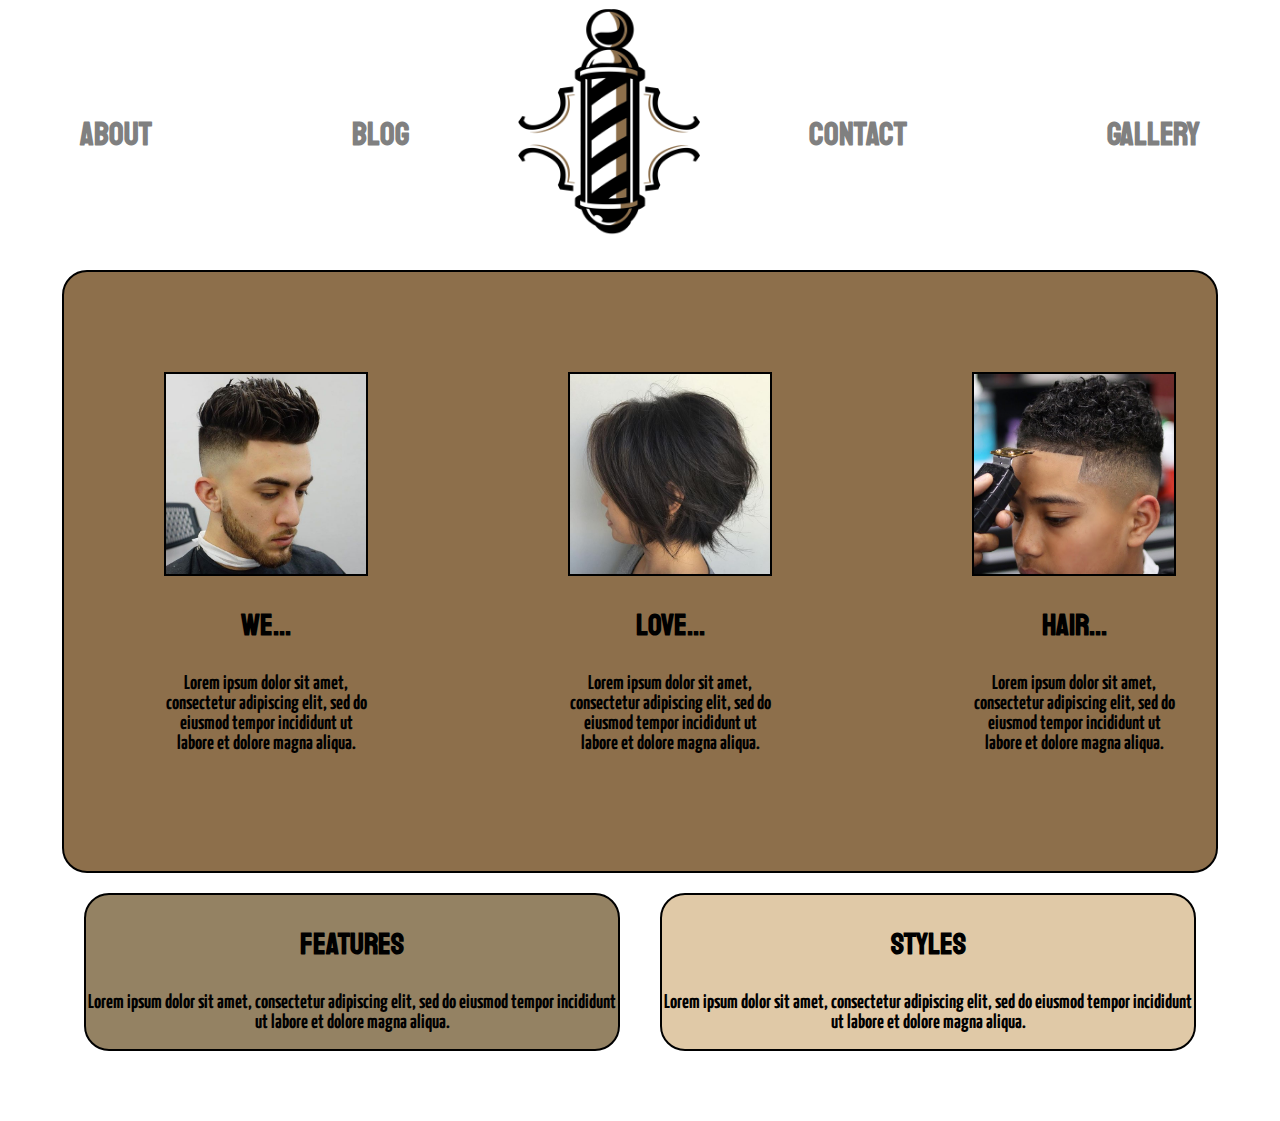
<file: index.html>
<html lang="en">
<head>
    <meta charset="UTF-8">
    <meta name="viewport" content="width=device-width, initial-scale=1.0">
    <title>Document</title>
    <link rel="stylesheet" href="/styles.css">
    <link href="https://fonts.googleapis.com/css2?family=Staatliches&display=swap" rel="stylesheet">
    <link href="https://fonts.googleapis.com/css2?family=Yanone+Kaffeesatz:wght@469&display=swap" rel="stylesheet">
</head>
<body>
    <header>
        <nav>
            <div class="first">
                <a class="link" href="/pages/about.html"><h1>About</h1></a>
                <a class="link" href="/pages/blog.html"><h1>Blog</h1></a>
            </div>
            <div class="second">
                <a href="/index.html"><img class="logo" src="Images/bbshop.png"></a>
            </div>
            <div class="third">
            <a class="link" href="/pages/contact.html"><h1>Contact</h1></a>
            <a class="link" href="/pages/gallery.html"><h1>Gallery</h1></a>
            </div>
        </nav>
    </header>
    <main>
        <div class="text">
            <div class="banner">
                <a href="pages/gallery.html"><img class="haircut" src="/Images/man.jpg"></a>
                <h3>We...</h3>
                <h2>Lorem ipsum dolor sit amet, consectetur adipiscing elit, sed do eiusmod tempor incididunt ut labore et dolore magna aliqua.</h2>
            </div>
            <div class="banner">
                <a href="pages/gallery.html"></a><img class="haircut" src="/Images/woman.jpg"></a>
                <h3>Love...</h3>
                <h2>Lorem ipsum dolor sit amet, consectetur adipiscing elit, sed do eiusmod tempor incididunt ut labore et dolore magna aliqua.</h2>
            </div>
            <div class="banner">
                <a href="pages/gallery.html"></a><img class="haircut" src="/Images/allages.jpg"></a>
                <h3>Hair...</h3>
                <h2>Lorem ipsum dolor sit amet, consectetur adipiscing elit, sed do eiusmod tempor incididunt ut labore et dolore magna aliqua.</h2>
            </div>
        </div>
    </main>
    <div class="container">
        <div class="features">
            <div class="features1">
                <h3>Features</h3>
                <h2>Lorem ipsum dolor sit amet, consectetur adipiscing elit, sed do eiusmod tempor incididunt ut labore et dolore magna aliqua.</h2>
            </div>
            <div class="features2">
                <h3>Styles</h3>
                <h2>Lorem ipsum dolor sit amet, consectetur adipiscing elit, sed do eiusmod tempor incididunt ut labore et dolore magna aliqua.</h2>
            </div>
        </div>
    </div>
    <footer>
    </footer>
</body>
</html>
</file>
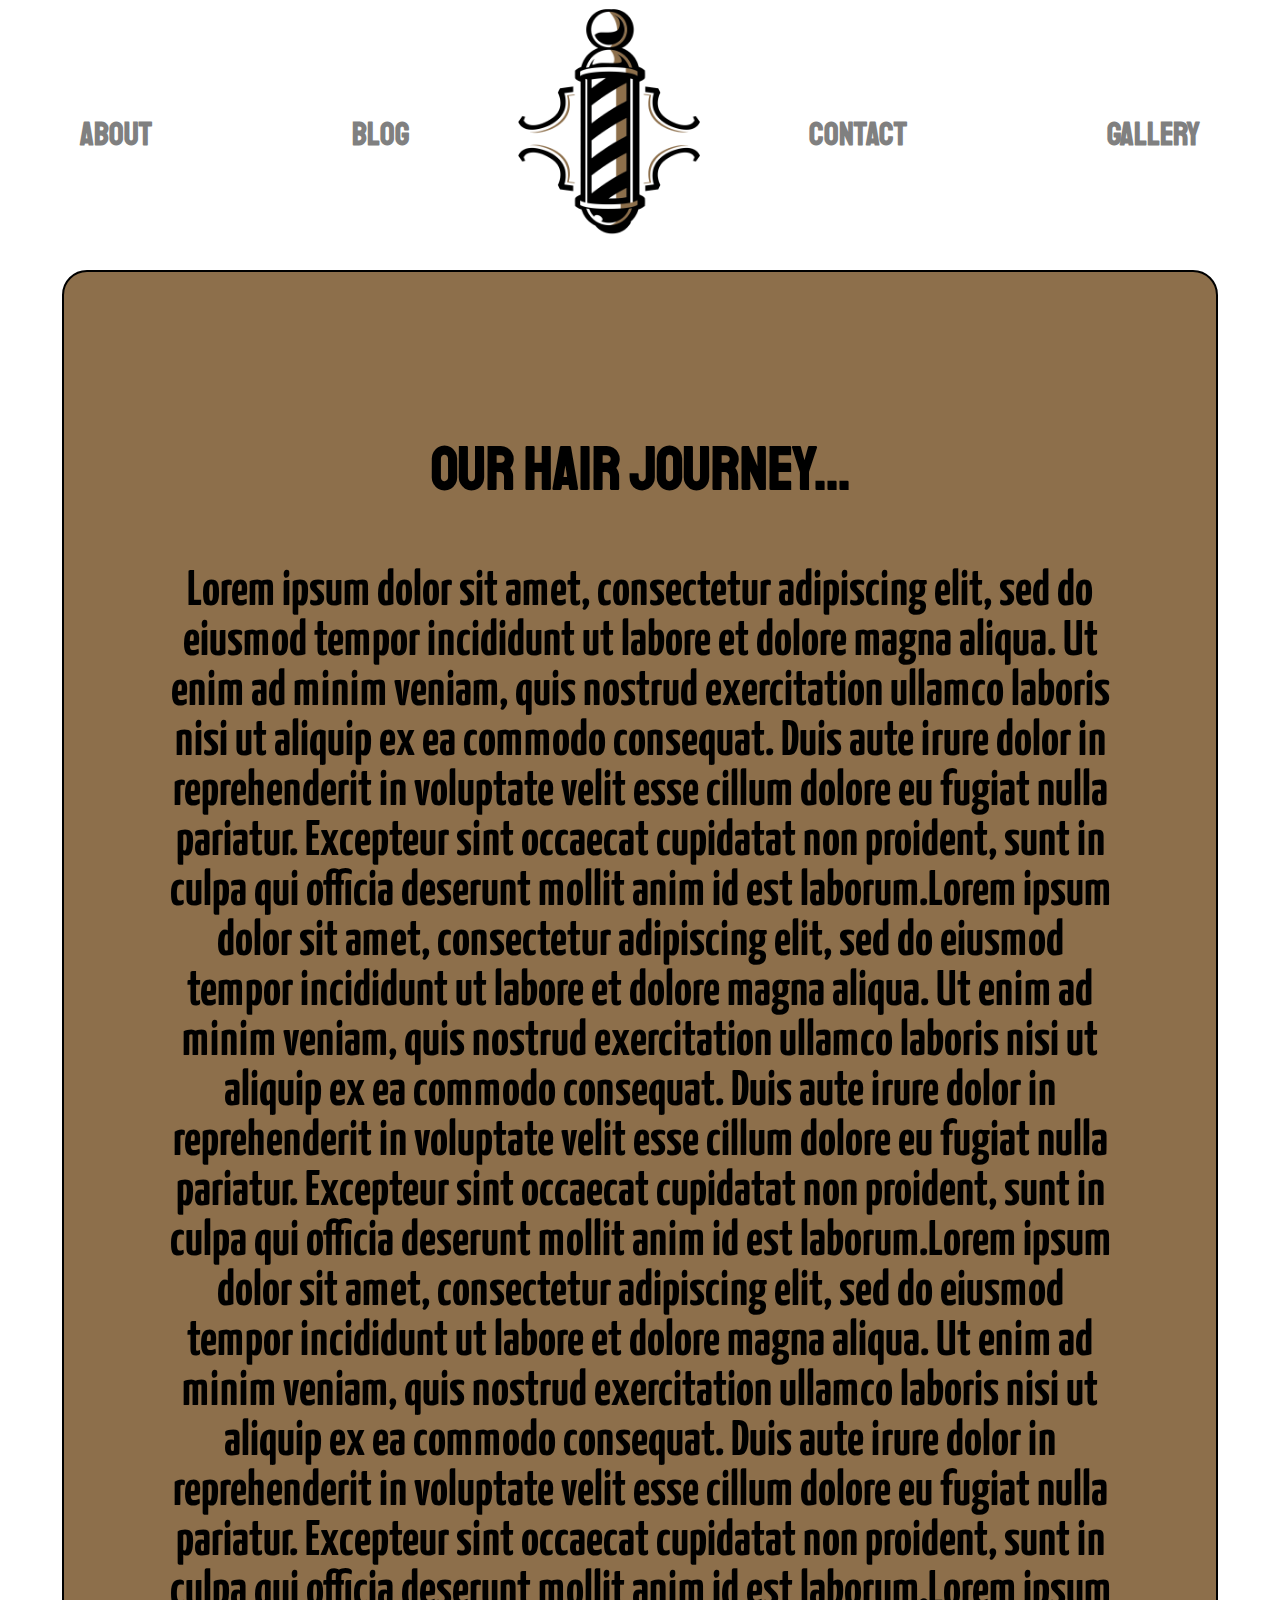
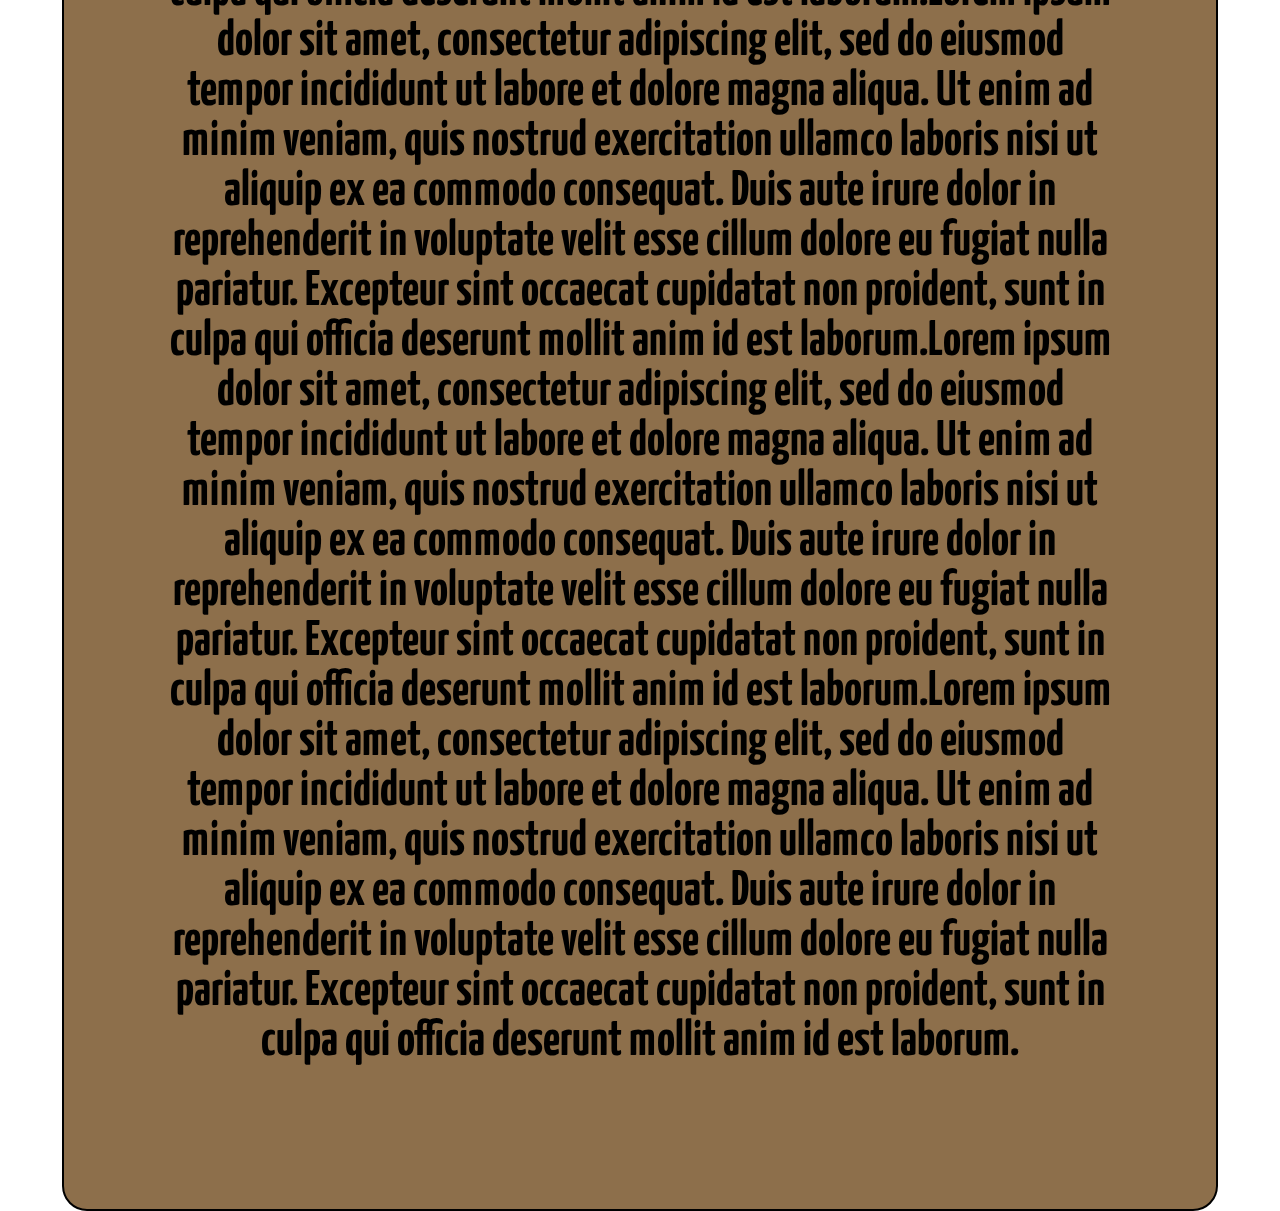
<file: pages/about.html>
<html lang="en">
<head>
    <meta charset="UTF-8">
    <meta name="viewport" content="width=device-width, initial-scale=1.0">
    <title>Document</title>
    <link rel="stylesheet" href="/styles/about.css">
    <link href="https://fonts.googleapis.com/css2?family=Staatliches&display=swap" rel="stylesheet">
    <link href="https://fonts.googleapis.com/css2?family=Yanone+Kaffeesatz:wght@469&display=swap" rel="stylesheet">
</head>
<body>
    <header>
        <nav>
            <div class="first">
                <a class="link" href="/pages/about.html"><h1>About</h1></a>
                <a class="link" href="/pages/blog.html"><h1>Blog</h1></a>
            </div>
            <div class="second">
                <a href="/index.html"><img class="logo" src="/Images/bbshop.png"></a>
            </div>
            <div class="third">
            <a class="link" href="/pages/contact.html"><h1>Contact</h1></a>
            <a class="link" href="/pages/gallery.html"><h1>Gallery</h1></a>
            </div>
        </nav>
    </header>
    <main>
        <div class="text">
            <div class="container">
                <h3>Our hair journey...</h2>
                <h2>Lorem ipsum dolor sit amet, consectetur adipiscing elit, sed do eiusmod tempor incididunt ut labore et dolore magna aliqua. Ut enim ad minim veniam, quis nostrud exercitation ullamco laboris nisi ut aliquip ex ea commodo consequat. Duis aute irure dolor in reprehenderit in voluptate velit esse cillum dolore eu fugiat nulla pariatur. Excepteur sint occaecat cupidatat non proident, sunt in culpa qui officia deserunt mollit anim id est laborum.Lorem ipsum dolor sit amet, consectetur adipiscing elit, sed do eiusmod tempor incididunt ut labore et dolore magna aliqua. Ut enim ad minim veniam, quis nostrud exercitation ullamco laboris nisi ut aliquip ex ea commodo consequat. Duis aute irure dolor in reprehenderit in voluptate velit esse cillum dolore eu fugiat nulla pariatur. Excepteur sint occaecat cupidatat non proident, sunt in culpa qui officia deserunt mollit anim id est laborum.Lorem ipsum dolor sit amet, consectetur adipiscing elit, sed do eiusmod tempor incididunt ut labore et dolore magna aliqua. Ut enim ad minim veniam, quis nostrud exercitation ullamco laboris nisi ut aliquip ex ea commodo consequat. Duis aute irure dolor in reprehenderit in voluptate velit esse cillum dolore eu fugiat nulla pariatur. Excepteur sint occaecat cupidatat non proident, sunt in culpa qui officia deserunt mollit anim id est laborum.Lorem ipsum dolor sit amet, consectetur adipiscing elit, sed do eiusmod tempor incididunt ut labore et dolore magna aliqua. Ut enim ad minim veniam, quis nostrud exercitation ullamco laboris nisi ut aliquip ex ea commodo consequat. Duis aute irure dolor in reprehenderit in voluptate velit esse cillum dolore eu fugiat nulla pariatur. Excepteur sint occaecat cupidatat non proident, sunt in culpa qui officia deserunt mollit anim id est laborum.Lorem ipsum dolor sit amet, consectetur adipiscing elit, sed do eiusmod tempor incididunt ut labore et dolore magna aliqua. Ut enim ad minim veniam, quis nostrud exercitation ullamco laboris nisi ut aliquip ex ea commodo consequat. Duis aute irure dolor in reprehenderit in voluptate velit esse cillum dolore eu fugiat nulla pariatur. Excepteur sint occaecat cupidatat non proident, sunt in culpa qui officia deserunt mollit anim id est laborum.Lorem ipsum dolor sit amet, consectetur adipiscing elit, sed do eiusmod tempor incididunt ut labore et dolore magna aliqua. Ut enim ad minim veniam, quis nostrud exercitation ullamco laboris nisi ut aliquip ex ea commodo consequat. Duis aute irure dolor in reprehenderit in voluptate velit esse cillum dolore eu fugiat nulla pariatur. Excepteur sint occaecat cupidatat non proident, sunt in culpa qui officia deserunt mollit anim id est laborum.</h3>
            </div>
        </div>
    </main>
</body>
</html>
</file>
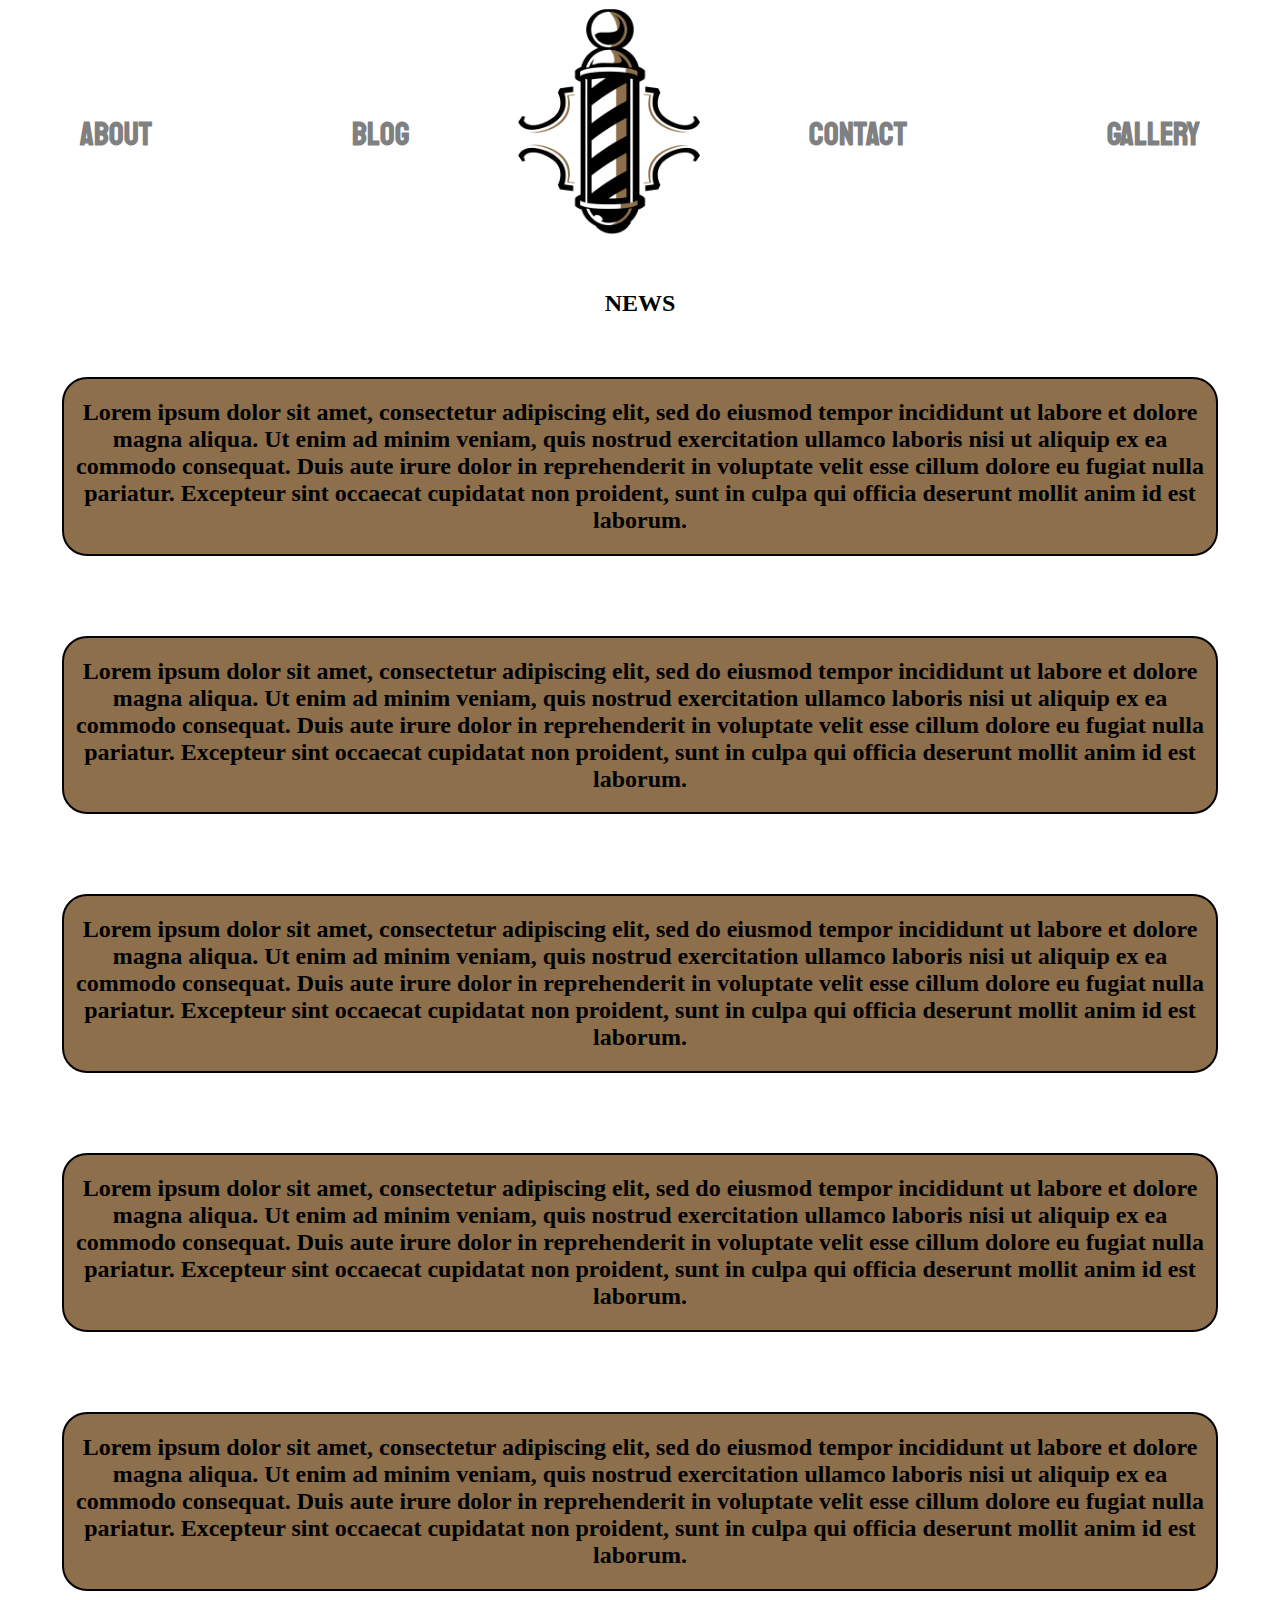
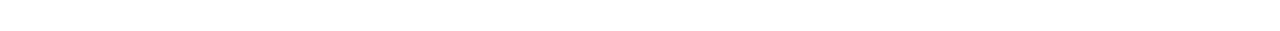
<file: pages/blog.html>
<html lang="en">
<head>
    <meta charset="UTF-8">
    <meta name="viewport" content="width=device-width, initial-scale=1.0">
    <title>Document</title>
    <link rel="stylesheet" href="/styles/blog.css">
    <link href="https://fonts.googleapis.com/css2?family=Staatliches&display=swap" rel="stylesheet">
    <link href="https://fonts.googleapis.com/css2?family=Yanone+Kaffeesatz:wght@469&display=swap" rel="stylesheet">
</head>
<body>
    <header>
        <nav>
            <div class="first">
                <a class="link" href="/pages/about.html"><h1>About</h1></a>
                <a class="link" href="/pages/blog.html"><h1>Blog</h1></a>
            </div>
            <div class="second">
                <a href="/index.html"><img class="logo" src="/Images/bbshop.png"></a>
            </div>
            <div class="third">
            <a class="link" href="/pages/contact.html"><h1>Contact</h1></a>
            <a class="link" href="/pages/gallery.html"><h1>Gallery</h1></a>
            </div>
        </nav>
    </header>
    <main>
        <h2>NEWS</h2>
        <div class="text">
            <h2>Lorem ipsum dolor sit amet, consectetur adipiscing elit, sed do eiusmod tempor incididunt ut labore et dolore magna aliqua. Ut enim ad minim veniam, quis nostrud exercitation ullamco laboris nisi ut aliquip ex ea commodo consequat. Duis aute irure dolor in reprehenderit in voluptate velit esse cillum dolore eu fugiat nulla pariatur. Excepteur sint occaecat cupidatat non proident, sunt in culpa qui officia deserunt mollit anim id est laborum.</h2>
        </div>
        <div class="text">
            <h2>Lorem ipsum dolor sit amet, consectetur adipiscing elit, sed do eiusmod tempor incididunt ut labore et dolore magna aliqua. Ut enim ad minim veniam, quis nostrud exercitation ullamco laboris nisi ut aliquip ex ea commodo consequat. Duis aute irure dolor in reprehenderit in voluptate velit esse cillum dolore eu fugiat nulla pariatur. Excepteur sint occaecat cupidatat non proident, sunt in culpa qui officia deserunt mollit anim id est laborum.</h2>   
        </div>
        <div class="text">
            <h2>Lorem ipsum dolor sit amet, consectetur adipiscing elit, sed do eiusmod tempor incididunt ut labore et dolore magna aliqua. Ut enim ad minim veniam, quis nostrud exercitation ullamco laboris nisi ut aliquip ex ea commodo consequat. Duis aute irure dolor in reprehenderit in voluptate velit esse cillum dolore eu fugiat nulla pariatur. Excepteur sint occaecat cupidatat non proident, sunt in culpa qui officia deserunt mollit anim id est laborum.</h2>
        </div>
        <div class="text">
            <h2>Lorem ipsum dolor sit amet, consectetur adipiscing elit, sed do eiusmod tempor incididunt ut labore et dolore magna aliqua. Ut enim ad minim veniam, quis nostrud exercitation ullamco laboris nisi ut aliquip ex ea commodo consequat. Duis aute irure dolor in reprehenderit in voluptate velit esse cillum dolore eu fugiat nulla pariatur. Excepteur sint occaecat cupidatat non proident, sunt in culpa qui officia deserunt mollit anim id est laborum.</h2>
        </div>
        <div class="text">
            <h2>Lorem ipsum dolor sit amet, consectetur adipiscing elit, sed do eiusmod tempor incididunt ut labore et dolore magna aliqua. Ut enim ad minim veniam, quis nostrud exercitation ullamco laboris nisi ut aliquip ex ea commodo consequat. Duis aute irure dolor in reprehenderit in voluptate velit esse cillum dolore eu fugiat nulla pariatur. Excepteur sint occaecat cupidatat non proident, sunt in culpa qui officia deserunt mollit anim id est laborum.</h2>
        </div>
    </main>
    
</body>
</html>
</file>
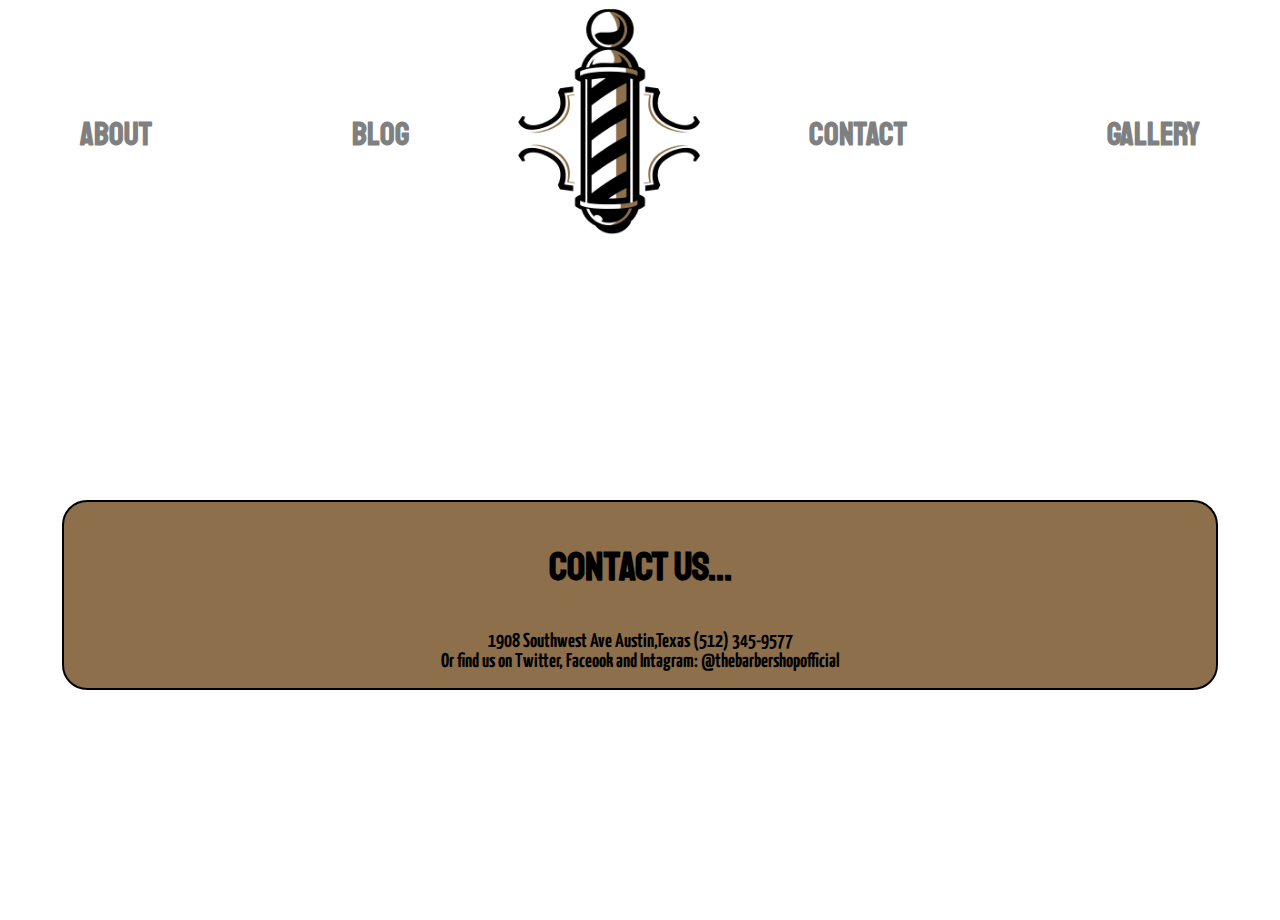
<file: pages/contact.html>
<html lang="en">
<head>
    <meta charset="UTF-8">
    <meta name="viewport" content="width=device-width, initial-scale=1.0">
    <title>Document</title>
    <link rel="stylesheet" href="/styles/contact.css">
    <link href="https://fonts.googleapis.com/css2?family=Staatliches&display=swap" rel="stylesheet">
    <link href="https://fonts.googleapis.com/css2?family=Yanone+Kaffeesatz:wght@469&display=swap" rel="stylesheet">
</head>
<body>
    <header>
        <nav>
            <div class="first">
                <a class="link" href="/pages/about.html"><h1>About</h1></a>
                <a class="link" href="/pages/blog.html"><h1>Blog</h1></a>
            </div>
            <div class="second">
                <a href="/index.html"><img class="logo" src="/Images/bbshop.png"></a>
            </div>
            <div class="third">
            <a class="link" href="/pages/contact.html"><h1>Contact</h1></a>
            <a class="link" href="/pages/gallery.html"><h1>Gallery</h1></a>
            </div>
        </nav>
    </header>
    <main>
    <div class="text">
        <div class="container">
            <h3>Contact us...</h3>
            <h2>1908 Southwest Ave Austin,Texas (512) 345-9577 <br>
            Or find us on Twitter, Faceook and Intagram: @thebarbershopofficial</h2>
        </div>
    </div>
</main>
</body>
</html>
</file>
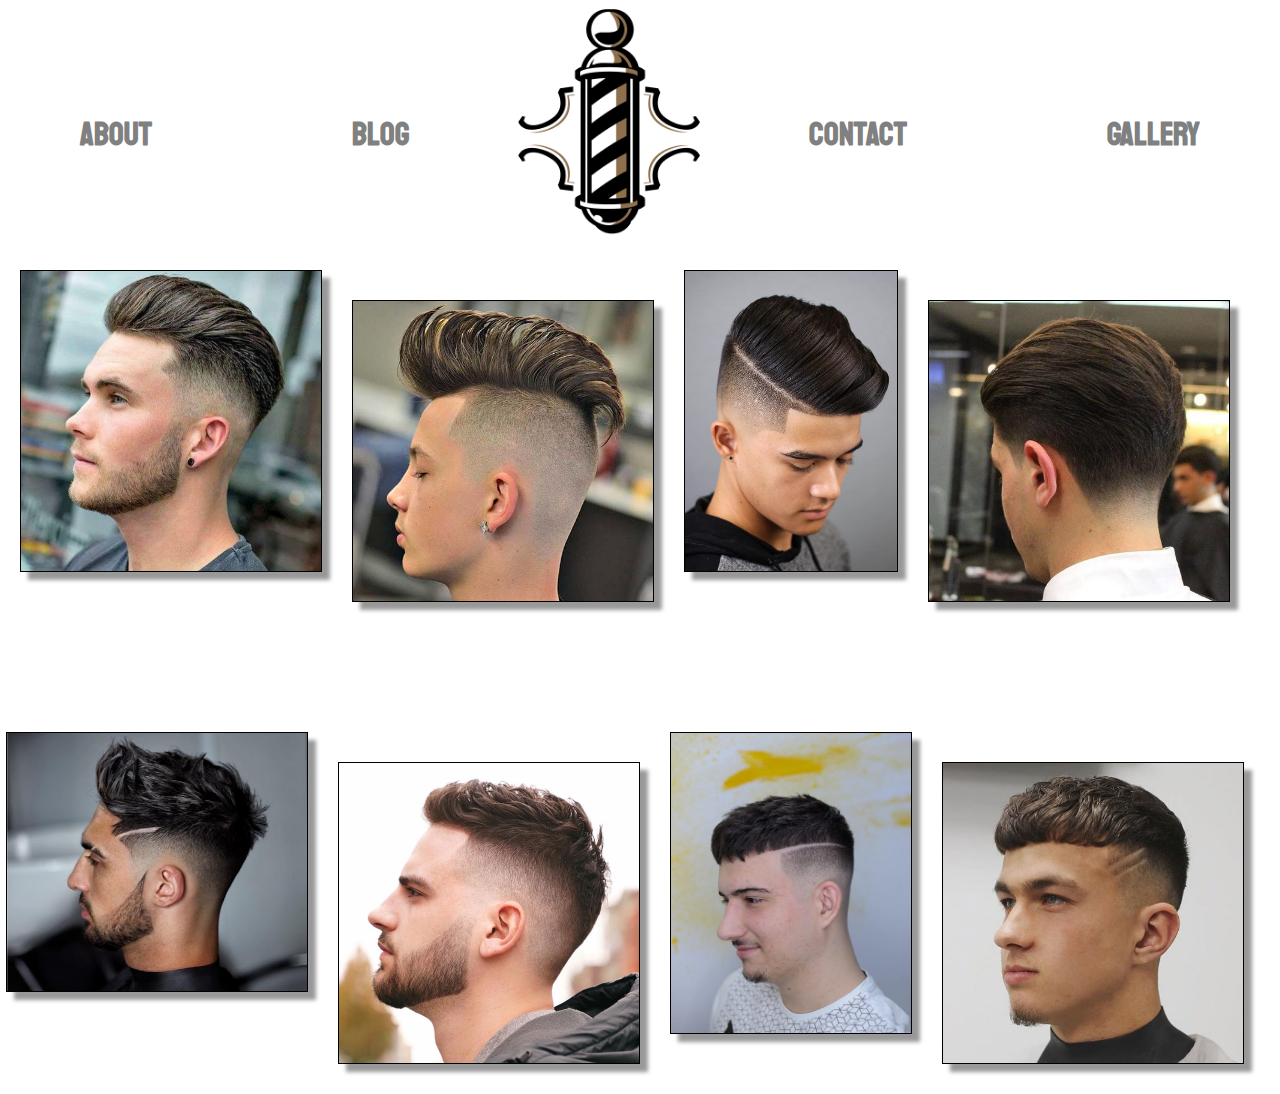
<file: pages/gallery.html>
<html lang="en">
<head>
    <meta charset="UTF-8">
    <meta name="viewport" content="width=device-width, initial-scale=1.0">
    <title>Document</title>
    <link rel="stylesheet" href="/styles/gallery.css">
    <link href="https://fonts.googleapis.com/css2?family=Staatliches&display=swap" rel="stylesheet">
    <link href="https://fonts.googleapis.com/css2?family=Yanone+Kaffeesatz:wght@469&display=swap" rel="stylesheet">
</head>
<body>
    <header>
        <nav>
            <div class="first">
                <a class="link" href="/pages/about.html"><h1>About</h1></a>
                <a class="link" href="/pages/blog.html"><h1>Blog</h1></a>
            </div>
            <div class="second">
                <a href="/index.html"><img class="logo" src="/Images/bbshop.png"></a>
            </div>
            <div class="third">
            <a class="link" href="/pages/contact.html"><h1>Contact</h1></a>
            <a class="link" href="/pages/gallery.html"><h1>Gallery</h1></a>
            </div>
        </nav>
    </header>
    <main>
        <div class="image-grid">
            <div class="p1">
                <img src="/Images/hc1.jpg">
            </div>
            <div class="p2">
                <img src="/Images/hc2.jpg">
            </div>
            <div class="p1">
                <img src="/Images/hc3.jpg">
            </div>
            <div class="p2">
                <img src="/Images/hc4.jpg">
            </div>
        </div>
        <div class="image-grid2">
            <div class="p1">
                <img src="/Images/hc5.jpg">
            </div>
            <div class="p2">
                <img src="/Images/hc6.jpg">
            </div>
            <div class="p1">
                <img src="/Images/hc7.jpg">
            </div>
            <div class="p2">
                <img src="/Images/hc8.jpg">
        </div>
    </main>
</body>
</html>
</file>
<file: styles.css>
body {
    width: 100%;
    margin: 0px;
    flex-direction: column;
}
nav {
    width: 100%;
    height: 30%;
    display: flex;
    justify-content: center;
}
.logo {
    width: 200px;
}
.first {
    display: flex;
    justify-content: center;
    align-items: center
}
.third {
    display: flex;
    justify-content: center;
    align-items: center
}
.link {
    margin: 100px;
    text-decoration: none;
}
h1 {
    font-family: 'Staatliches', cursive;
    color: gray;
}
h1:hover {
    color: black;
}
main {
    justify-content: center;
    display: flex;
    height: fit-content;
    
}
.text {
    background-color: rgb(141,111,75);
    border-radius: 25px;
    border: black solid 2px;
    width: 90%;
    height: fit-content;
    display: flex;
    justify-content: space-between;
}
.haircut {
    width: 200px;
    height: 200px;
    border: 2px solid black;
}
.banner {
    margin: 100px;
    text-align: center;
}
h2 {
    font-size: 20px;
    color: black;
    font-family: 'Yanone Kaffeesatz', sans-serif;
}
h3 {
    font-size: 30px;
    font-family: 'Staatliches', cursive;
}
.container {
    display: flex;
    justify-content: center;
    height: fit-content;
}
.features {
    display: flex;
    width: 90%;
}
.features1 {
    background-color: rgb(148,130,99);
    margin: 20px;
    flex: 1;
    height: fit-content;
    border: 2px solid black;
    border-radius: 25px;
    text-align: center;
}
.features2 {
    background-color: rgb(224,201,167);
    margin: 20px;
    flex: 1;
    height: fit-content;
    border: 2px solid black;
    border-radius: 25px;
    text-align: center;
}
footer {
    height: 50px;
}
@media (max-width: 480px) {
    .first {
        flex-direction: column;
    }
    .third {
        flex-direction: column;
    }
    .link {
        margin: 20px;
    }
    .text {
        flex-direction: column;
    }
    .banner {
        margin: 40px;
    }
    main {
        flex-direction: column;
    }
    .container {
        flex-direction: column;
    }
}

@media (max-width: 768px) {
    .first {
        flex-direction: column;
    }
    .third {
        flex-direction: column;
    }
    .link {
        margin: 20px;
    }
    .text {
        flex-direction: column;
    }
    .banner {
        margin: 40px;
    }
    main {
        flex-direction: column;
    }
    .container {
        flex-direction: column;
    }
}
</file>
<file: styles/about.css>
body {
    width: 100%;
    margin: 0px;
    flex-direction: column;
}
nav {
    width: 100%;
    height: 30%;
    display: flex;
    justify-content: center;
}
.logo {
    width: 200px;
}
.first {
    display: flex;
    justify-content: center;
    align-items: center
}
.third {
    display: flex;
    justify-content: center;
    align-items: center
}
.link {
    margin: 100px;
    text-decoration: none;
}
h1 {
    font-family: 'Staatliches', cursive;
    color: gray;
}
h1:hover {
    color: black;
}
.text {
    flex-direction: column;
    background-color: rgb(141,111,75);
    border-radius: 25px;
    border: black solid 2px;
    width: 90%;
    height: fit-content;
    display: flex;
    justify-content: space-between;
    text-align: center;
}
main {
    justify-content: center;
    display: flex;
    height: 650px;
}
.container {
    margin: 100px;
}
h2 {
    font-size: 50px;
    color: black;
    font-family: 'Yanone Kaffeesatz', sans-serif;
}
h3 {
    font-size: 60px;
    font-family: 'Staatliches', cursive;
}
@media (max-width: 480px) {
    .first {
        flex-direction: column;
    }
    .third {
        flex-direction: column;
    }
    .link {
        margin: 20px;
    }
}
@media (max-width: 768px) {
    .first {
        flex-direction: column;
    }
    .third {
        flex-direction: column;
    }
    .link {
        margin: 20px;
    }
}
</file>
<file: styles/blog.css>
body {
    width: 100%;
    margin: 0px;
    flex-direction: column;
}
nav {
    width: 100%;
    height: 30%;
    display: flex;
    justify-content: center;
}
.logo {
    width: 200px;
}
.first {
    display: flex;
    justify-content: center;
    align-items: center
}
.third {
    display: flex;
    justify-content: center;
    align-items: center
}
.link {
    margin: 100px;
    text-decoration: none;
}
h1 {
    font-family: 'Staatliches', cursive;
    color: gray;
}
h1:hover {
    color: black;
}
.text {
    flex-direction: column;
    background-color: rgb(141,111,75);
    border-radius: 25px;
    border: black solid 2px;
    width: 90%;
    height: fit-content;
    display: flex;
    justify-content: space-between;
    text-align: center;
    margin: 40px;
}
main {
    display: flex;
    justify-content: center;
    align-items: center;
    flex-direction: column;
    text-align: center;
}
@media (max-width: 480px) {
    .first {
        flex-direction: column;
    }
    .third {
        flex-direction: column;
    }
    .link {
        margin: 20px;
    }
}
@media (max-width: 768px) {
    .first {
        flex-direction: column;
    }
    .third {
        flex-direction: column;
    }
    .link {
        margin: 20px;
    }
}
</file>
<file: styles/contact.css>
body {
    width: 100%;
    margin: 0px;
    flex-direction: column;
}
nav {
    width: 100%;
    height: 30%;
    display: flex;
    justify-content: center;
}
.logo {
    width: 200px;
}
.first {
    display: flex;
    justify-content: center;
    align-items: center
}
.third {
    display: flex;
    justify-content: center;
    align-items: center
}
.link {
    margin: 100px;
    text-decoration: none;
}
h1 {
    font-family: 'Staatliches', cursive;
    color: gray;
}
h1:hover {
    color: black;
}
h2 {
    font-size: 20px;
    color: black;
    font-family: 'Yanone Kaffeesatz', sans-serif;
}
h3 {
    font-size: 40px;
    font-family: 'Staatliches', cursive;
}
main {
    justify-content: center;
    align-items: center;
    display: flex;
    height: 650px;
}
.text {
    flex-direction: column;
    background-color: rgb(141,111,75);
    border-radius: 25px;
    border: black solid 2px;
    width: 90%;
    height: fit-content;
    display: flex;
    justify-content: center;
    text-align: center;
}
@media (max-width: 480px) {
    .first {
        flex-direction: column;
    }
    .third {
        flex-direction: column;
    }
    .link {
        margin: 20px;
    }
}
@media (max-width: 768px) {
    .first {
        flex-direction: column;
    }
    .third {
        flex-direction: column;
    }
    .link {
        margin: 20px;
    }
}
</file>
<file: styles/gallery.css>
body {
    width: 100%;
    margin: 0px;
    flex-direction: column;
}
nav {
    width: 100%;
    height: 30%;
    display: flex;
    justify-content: center;
}
.logo {
    width: 200px;
}
.first {
    display: flex;
    justify-content: center;
    align-items: center
}
.third {
    display: flex;
    justify-content: center;
    align-items: center
}
.link {
    margin: 100px;
    text-decoration: none;
}
h1 {
    font-family: 'Staatliches', cursive;
    color: gray;
}
h1:hover {
    color: black;
}
@media (max-width: 480px) {
    .first {
        flex-direction: column;
    }
    .third {
        flex-direction: column;
    }
    .link {
        margin: 20px;
    }
        .image-grid {
        flex-direction: column;
    }
    .image-grid2 {
        flex-direction: column;
        margin-top: 30px;
    }
}
@media (max-width: 768px) {
    .first {
        flex-direction: column;
    }
    .third {
        flex-direction: column;
    }
    .link {
        margin: 20px;
    }
        .image-grid {
        flex-direction: column;
    }
    .image-grid2 {
        flex-direction: column;
        margin-top: 30px;
    }
}
main {
    display: flex;
    flex-direction: column;
    align-items: center;
}
.image-grid {
    display: flex;

}
.image-grid2 {
    display: flex;
    margin-top: 100px;
    
}
.p1 img {
    max-width: 300px;
    max-height: 300;
    box-shadow: 8px 8px 4px rgba(0, 0, 0, 0.404);
    border: 1x solid black;
    border: 1px solid black;
  }
  .p2 img {
    max-width: 300px;
    max-height: 300px;
    margin: 30px;
    box-shadow: 8px 8px 4px rgba(0, 0, 0, 0.404);
    border: 1px solid black;
  }
</file>
